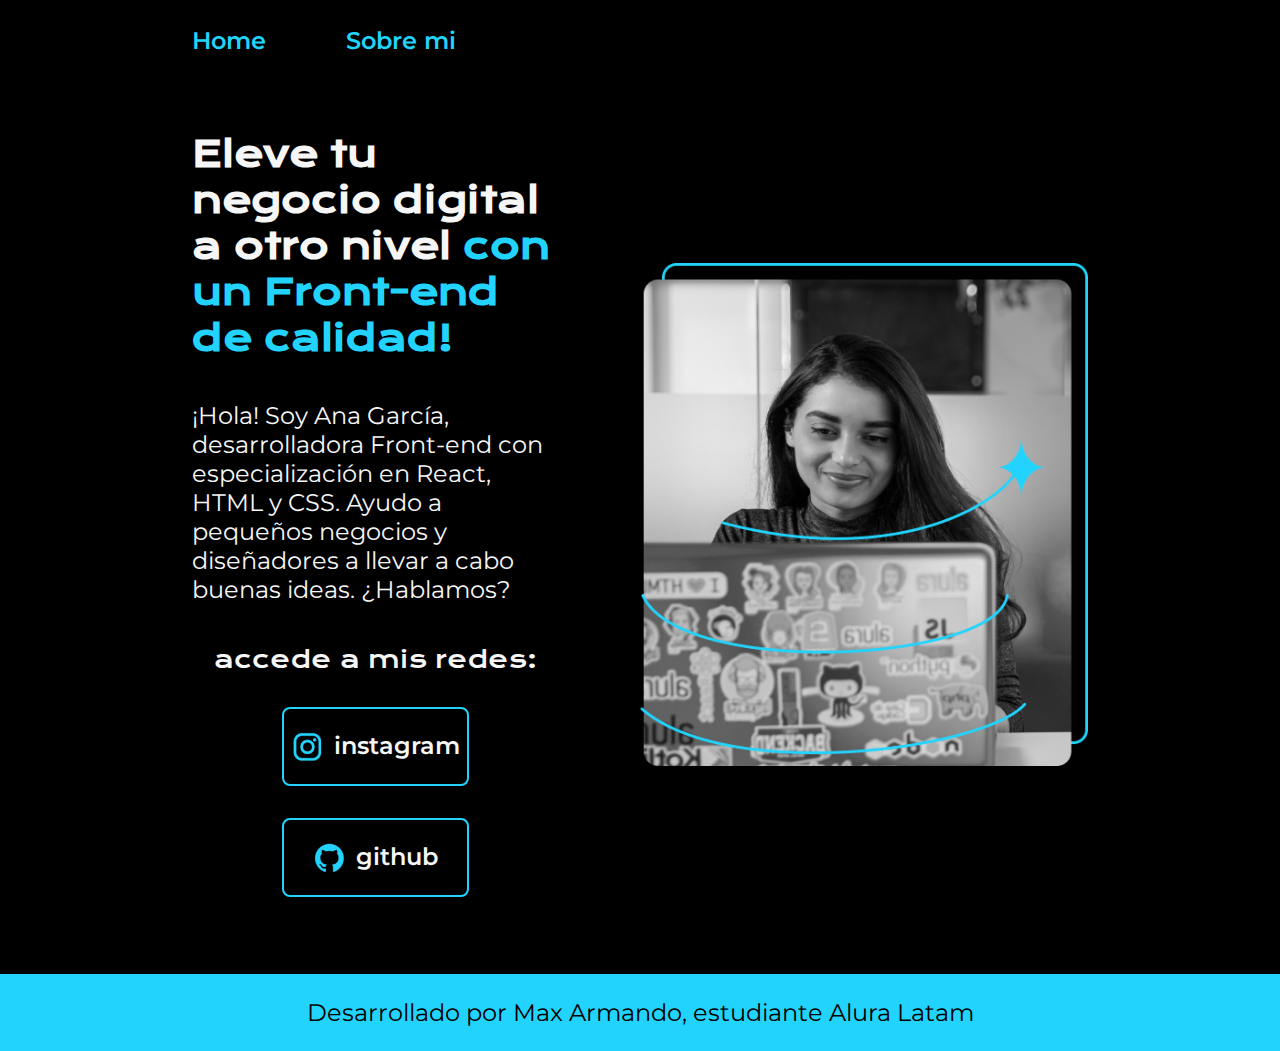
<file: index.html>
<!DOCTYPE html>
<html lang="es-cl">
<head>
    <meta charset="UTF-8">
    <meta http-equiv="X-UA-Compatible" content="IE=edge">
    <meta name="viewport" content="width=device-width, initial-scale=1.0">
    <title>potafolio</title>
    <link rel="stylesheet" href="./styles/style.css">
</head>
<body>
    <header class="header">
        <nav class="header__menu">
            <a class="header__menu__link" href="./index.html"> Home</a>
            <a class="header__menu__link" href="./about.html"> Sobre mi</a>
        </nav>
    </header>
    <main class="presentacion">
            <selection class="presentacion__contenido">         
                <h1 class="presentacion__contenido__titulo"> Eleve tu negocio digital a otro nivel <strong class="titulo-enmarcado">con un Front-end de calidad!</strong> 
                    </h1>
                    <p class="presentacion__contenido__texto"> 
                    ¡Hola! Soy Ana García, desarrolladora Front-end con especialización en React, 
                     HTML y CSS. Ayudo a pequeños negocios y diseñadores a llevar a cabo buenas ideas. ¿Hablamos?
                    </p>
                    <div class="presentacion__enlaces">
                        <h2 class="presentacion__enlaces__subtitulo">accede a mis redes:</h2>
                        <a class="presentacion__enlace__link" href="https://www.instagram.com/">
                            <img src="./assets/instagram.png">
                            instagram</a>
                        <a class="presentacion__enlace__link" href="https://www.github.com/">
                            <img src="./assets/github.png">
                            github</a>
                    </div>

            </selection>  
                <img class="presentacion__imagen" src="./assets/Imagem.png" alt="imagen de ana garcia trabajando">
            
    </main>    
    <footer class="footer">
        <p> Desarrollado por Max Armando, estudiante Alura Latam</p>
    </footer>
</body>
</html>
</file>
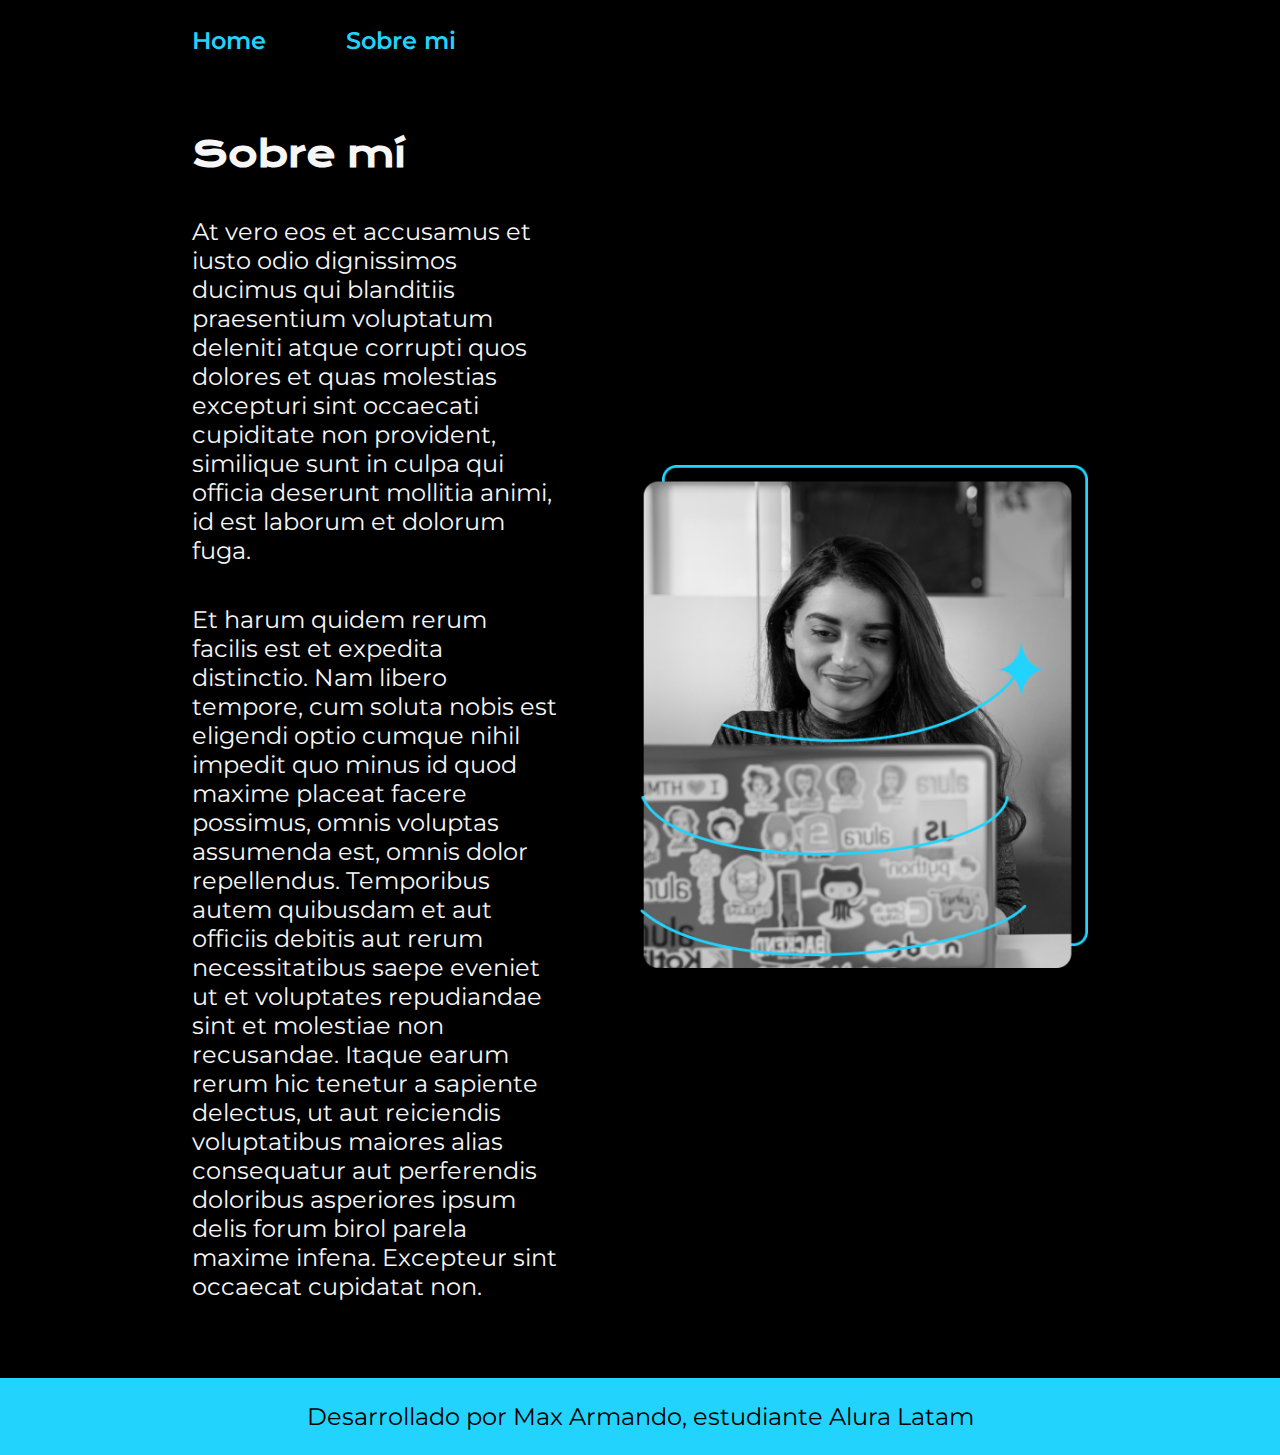
<file: about.html>
<!DOCTYPE html>
<html lang="es-mx">
<head>
    <meta charset="UTF-8">
    <meta name="viewport" content="width=device-width, initial-scale=1.0">
    <title>Sobre mi</title>
    <link rel="stylesheet" href="./styles/style.css">
</head>
<body>
    <header class="header">
        <nav class="header__menu">
            <a class="header__menu__link" href="./index.html"> Home</a>
            <a class="header__menu__link" href="./about.html"> Sobre mi</a>
        </nav>
    </header>
    <main class="presentacion">
        <section class="presentacion__contenido">
            <h1 class="presentacion__contenido__titulo">Sobre mí</h1>
            <p class="presentacion__contenido__texto">At vero eos et accusamus et iusto odio dignissimos ducimus qui blanditiis praesentium voluptatum deleniti atque corrupti 
                quos dolores et quas molestias excepturi sint occaecati cupiditate non provident, similique sunt in culpa qui officia deserunt 
                mollitia animi, id est laborum et dolorum fuga.</p>
            <p class="presentacion__contenido__texto">Et harum quidem rerum facilis est et expedita distinctio. Nam libero tempore, cum soluta nobis est eligendi optio cumque nihil 
                impedit quo minus id quod maxime placeat facere possimus, omnis voluptas assumenda est, omnis dolor repellendus. Temporibus autem 
                quibusdam et aut officiis debitis aut rerum necessitatibus saepe eveniet ut et voluptates repudiandae sint et molestiae non 
                recusandae. Itaque earum rerum hic tenetur a sapiente delectus, ut aut reiciendis voluptatibus maiores alias consequatur aut 
                perferendis doloribus asperiores ipsum delis forum birol parela maxime infena. Excepteur sint occaecat cupidatat non.</p>
        </section>
        <img class="presentacion__imagen" src="./assets/Imagem.png" alt="imagen de ana garcia trabajando">
    </main>
    <footer class="footer">
        <p> Desarrollado por Max Armando, estudiante Alura Latam</p>
    </footer>
</body>
</html>
</file>
<file: styles/style.css>
@import url('https://fonts.googleapis.com/css2?family=Krona+One&family=Montserrat:ital,wght@0,100..900;1,100..900&display=swap');

:root{
    --color-primario:#000000;
    --color-secundario:#F6f6F6;
    --color-terciario: #22d4fd;
    --color-hover: #272727;

    --fuente-montserrat: "Montserrat", sans-serif;
    --fuente-krona: "Krona One", sans-serif;
}

*{
    padding: 0;
    margin: 0;
}

body{
    background-color: var(--color-primario);
    color: var(--color-secundario);
    box-sizing: border-box;
}

.header{
    padding: 2% 0% 0% 15%;
}

.header__menu{
    display: flex;
    gap: 80px;
}

.header__menu__link {
    font-family: var(--fuente-montserrat);
    font-size: 1.5rem;
    font-weight: 600;
    color: var(--color-terciario);
    text-decoration: none;
}



.presentacion{
    padding: 6% 15% ;
    display: flex;
    align-items: center;
    justify-content: space-between;
    gap: 82px;
}
.presentacion__contenido {
    width: 50%;
    display: flex;
    flex-direction: column;
    gap: 40px;
}

.presentacion__contenido__titulo {
    font-size: 2.25rem;
    font-family: var(--fuente-krona);
}

.titulo-enmarcado {
    color: var(--color-terciario);
}

.presentacion__contenido__texto {
    font-size: 1.5rem;
    font-family: var(--fuente-montserrat);
}

.presentacion__enlaces {
    display: flex;
    justify-content: space-between;
    flex-direction: column;
    align-items: center;
    gap: 32px;
}

.presentacion__enlaces__subtitulo {
    font-family: var(--fuente-krona);
    font-size: 1.5rem;
    font-weight: 400;
}

.presentacion__enlace__link {
    width: 50%;
    text-align: center;
    padding: 21.5px 0;
    border-radius: 8px;
    font-family: var(--fuente-montserrat);
    font-size: 1.5rem;
    font-weight: 600;
    text-decoration: none;
    color: var(--color-secundario);
    border: 2px solid var(--color-terciario);
    display: flex;
    justify-content: center;
    gap: 10px;

}

.presentacion__enlace__link:hover{
    background-color: var(--color-hover);
}

.presentacion__imagen{
    width: 50%;
}

.footer{
    background-color: var(--color-terciario);
    padding: 24px;
    color: var(--color-primario);
    text-align: center;
    font-family: var(--fuente-montserrat);
    font-size: 1.5rem;
    font-weight: 400;

}

@media (max-width: 1200px) {
    .header__menu{
        justify-content: center;
    }

    .header{
        padding: 10%;
    }

    .presentacion{
        flex-direction: column-reverse;
        padding: 5%;
    }

    .presentacion__contenido{
        width: auto;
    }
}
</file>
